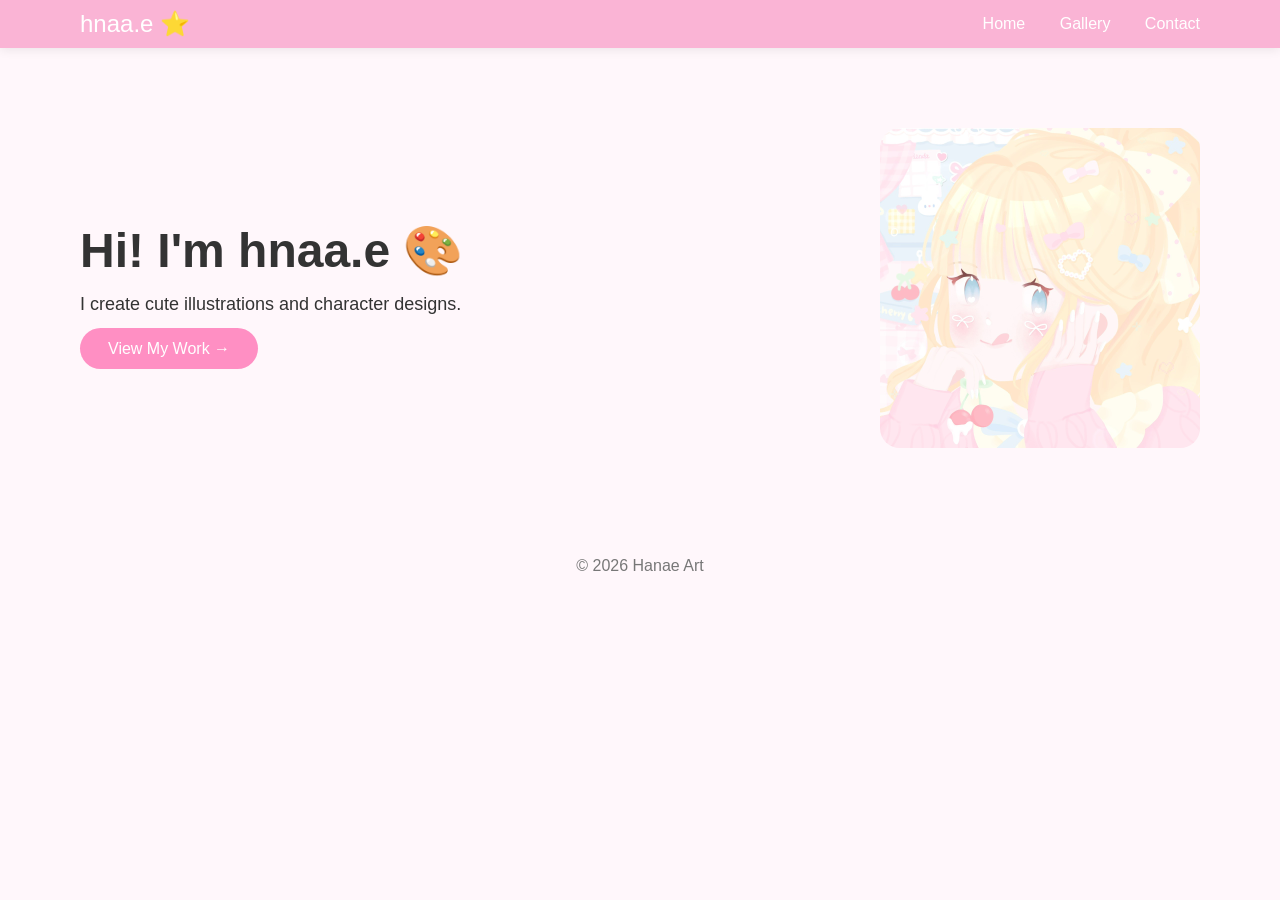
<file: index.html>
<!DOCTYPE html>
<html lang="th">

<head>

<meta charset="UTF-8">
<meta name="viewport" content="width=device-width, initial-scale=1.0">

<title>Hanae Art</title>

<link rel="stylesheet" href="style.css">

</head>

<body>

<header>

<div class="logo">hnaa.e ⭐</div>

<nav>

<a href="index.html">Home</a>
<a href="gallery.html">Gallery</a>
<a href="gallery.html#contact">Contact</a>

</nav>

</header>


<section class="hero">

<div class="hero-text">

<h1>Hi! I'm hnaa.e 🎨</h1>

<p>I create cute illustrations and character designs.</p>

<a href="gallery.html" class="btn">View My Work →</a>

</div>

<div class="hero-img">

<img src="profile/art.png">

</div>

</section>


<footer>

<p>© 2026 Hanae Art</p>

</footer>

</body>
</html>
</file>
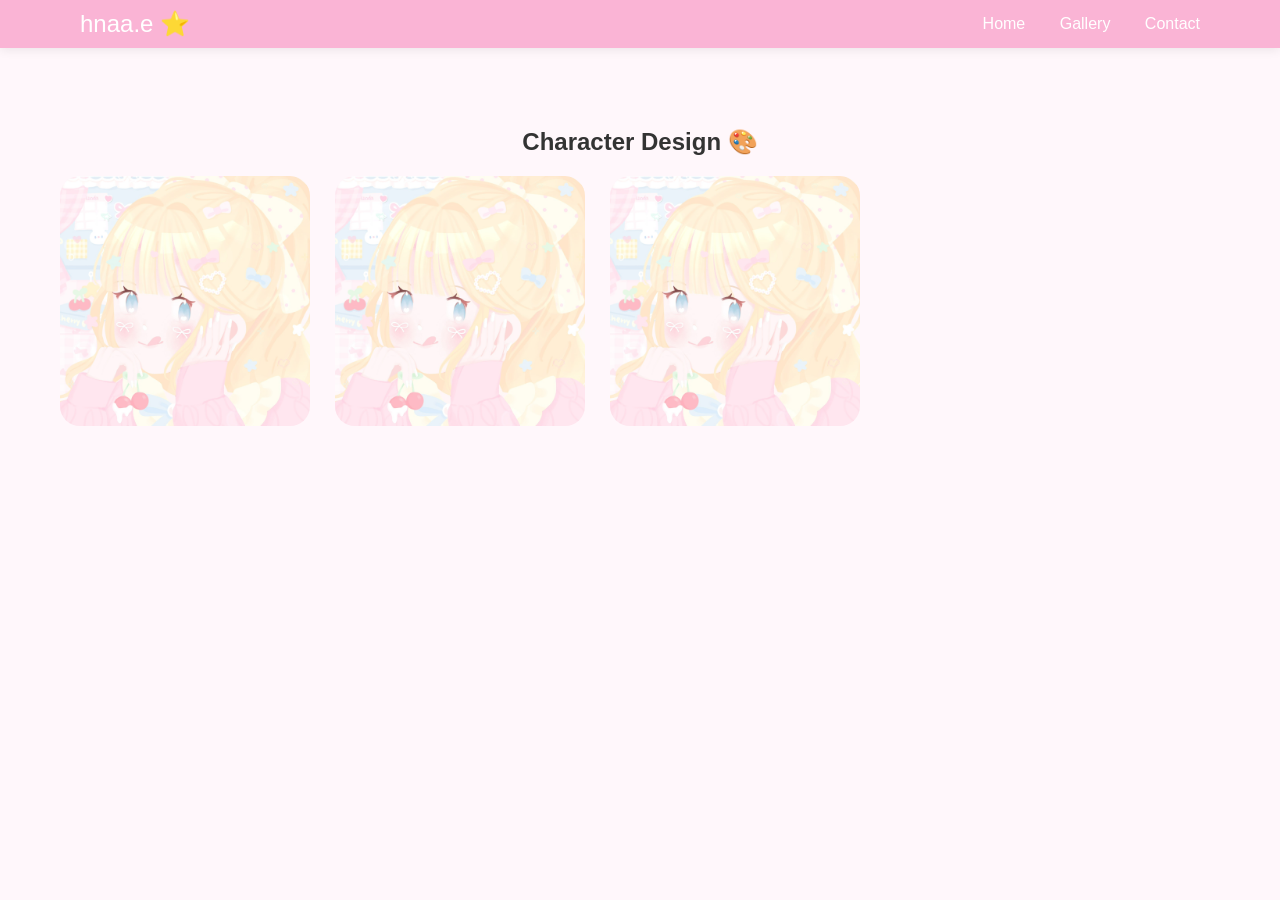
<file: character.html>
<!DOCTYPE html>
<html lang="th">

<head>
<meta charset="UTF-8">
<meta name="viewport" content="width=device-width, initial-scale=1.0">
<title>Character Design</title>
<link rel="stylesheet" href="style.css">
</head>

<body>

<header>
<div class="logo">hnaa.e ⭐</div>

<nav>
<a href="index.html">Home</a>
<a href="index.html#gallery">Gallery</a>
<a href="index.html#contact">Contact</a>
</nav>
</header>

<section class="gallery">

<h2>Character Design 🎨</h2>

<div class="art-scroll">

<img src="art1.jpg">
<img src="art1.jpg">
<img src="art1.jpg">

</div>

</section>

</body>
</html>
</file>
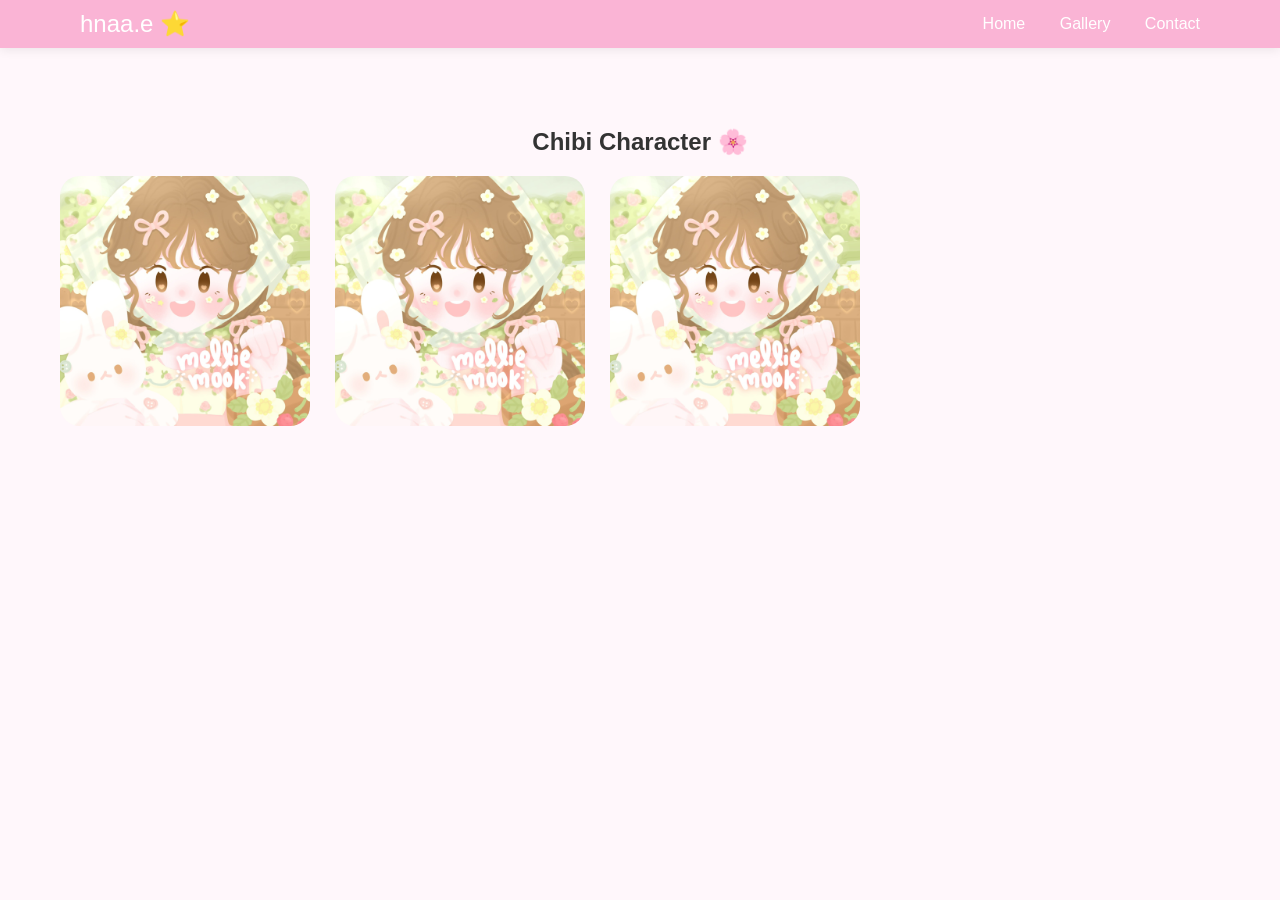
<file: chibi.html>
<!DOCTYPE html>
<html lang="th">

<head>
<meta charset="UTF-8">
<meta name="viewport" content="width=device-width, initial-scale=1.0">
<title>Chibi Character</title>
<link rel="stylesheet" href="style.css">
</head>

<body>

<header>
<div class="logo">hnaa.e ⭐</div>

<nav>
<a href="index.html">Home</a>
<a href="index.html#gallery">Gallery</a>
<a href="index.html#contact">Contact</a>
</nav>
</header>

<section class="gallery">

<h2>Chibi Character 🌸</h2>

<div class="art-scroll">

<img src="art4.jpg">
<img src="art4.jpg">
<img src="art4.jpg">

</div>

</section>

</body>
</html>
</file>
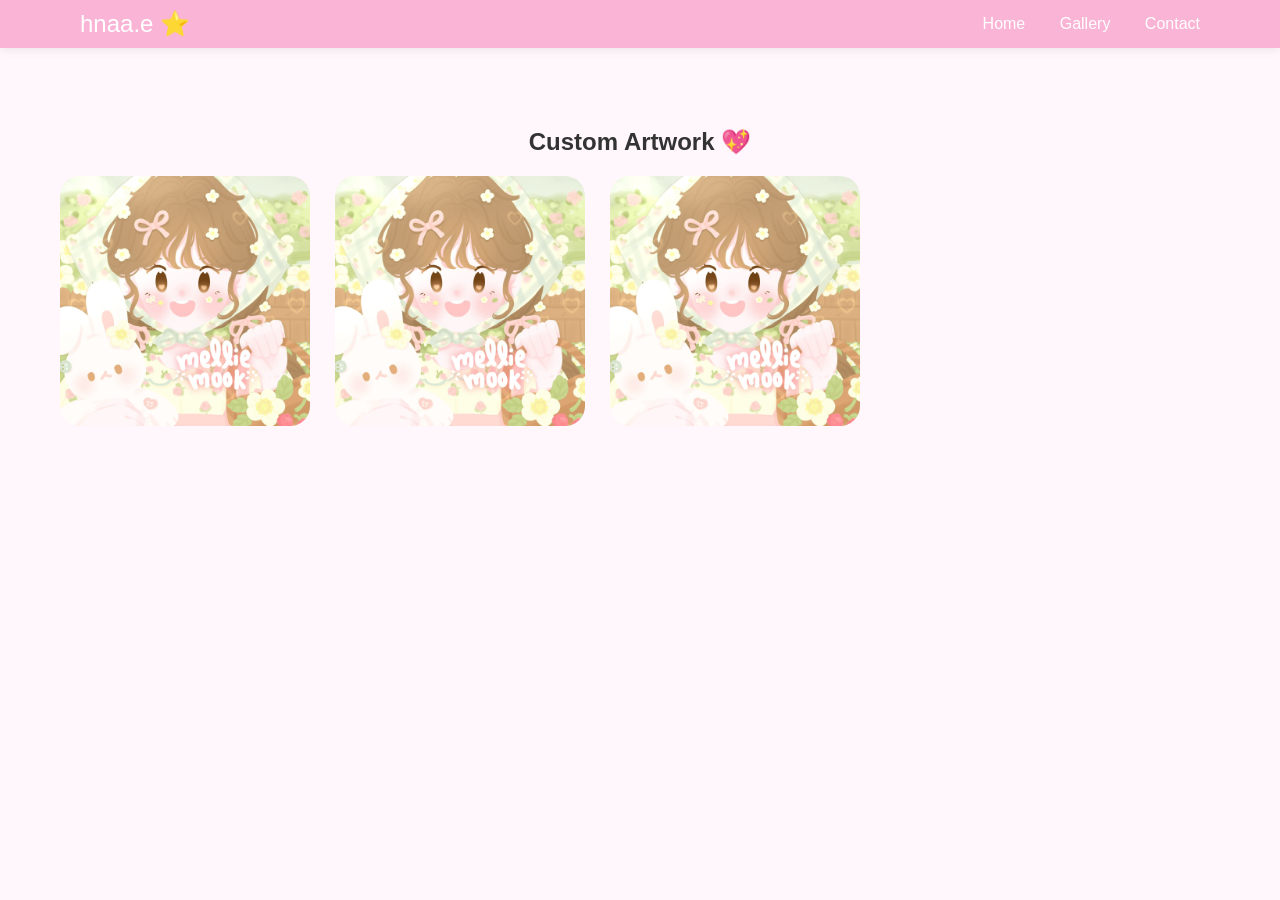
<file: custom.html>
<!DOCTYPE html>
<html lang="th">

<head>
<meta charset="UTF-8">
<meta name="viewport" content="width=device-width, initial-scale=1.0">
<title>Custom Artwork</title>
<link rel="stylesheet" href="style.css">
</head>

<body>

<header>
<div class="logo">hnaa.e ⭐</div>

<nav>
<a href="index.html">Home</a>
<a href="index.html#gallery">Gallery</a>
<a href="index.html#contact">Contact</a>
</nav>
</header>

<section class="gallery">

<h2>Custom Artwork 💖</h2>

<div class="art-scroll">

<img src="art3.jpg">
<img src="art3.jpg">
<img src="art3.jpg">

</div>

</section>

</body>
</html>
</file>
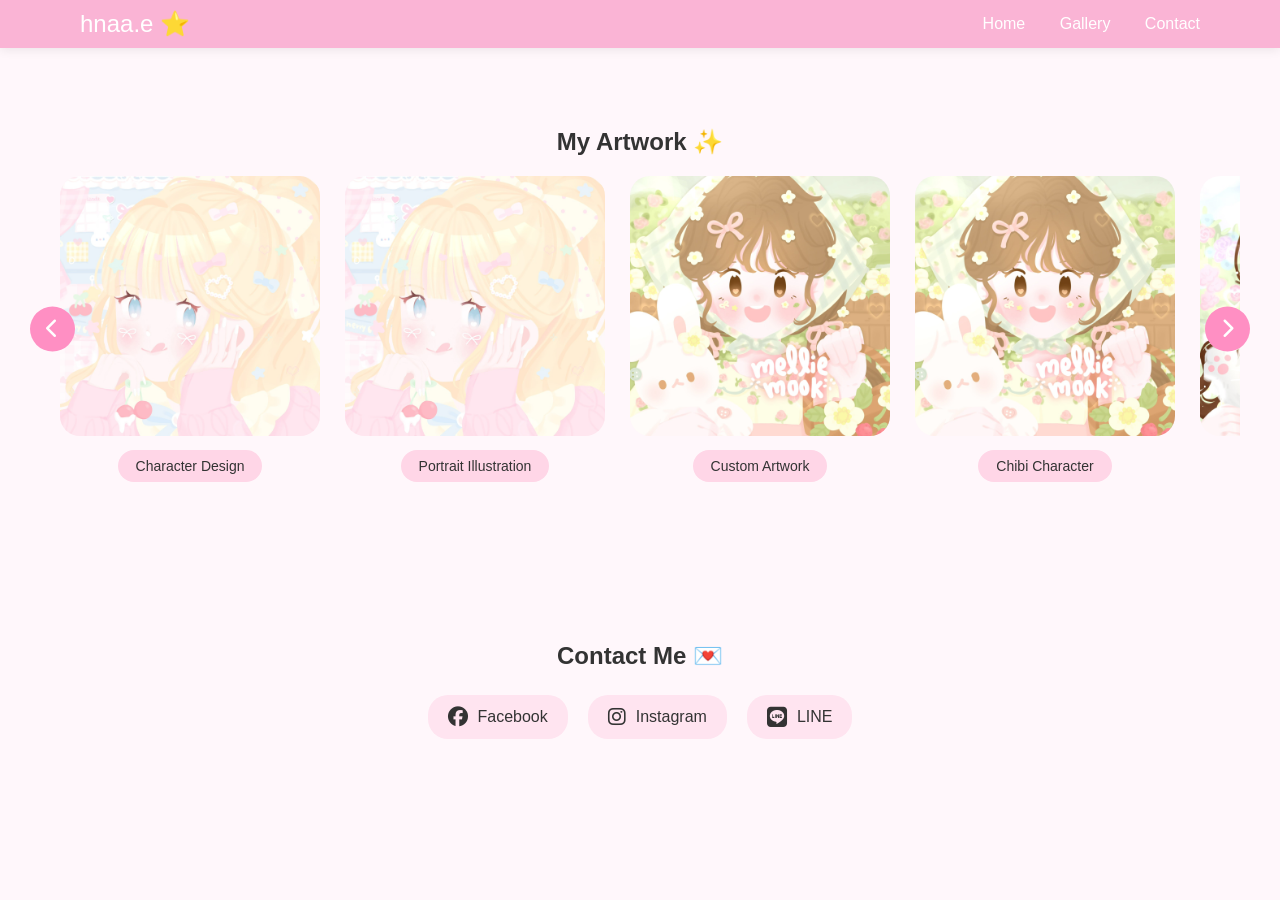
<file: gallery.html>
<!DOCTYPE html>
<html lang="th">

<head>

<meta charset="UTF-8">
<meta name="viewport" content="width=device-width, initial-scale=1.0">

<title>Gallery</title>

<link rel="stylesheet" href="style.css">

<link rel="stylesheet"
href="https://cdnjs.cloudflare.com/ajax/libs/font-awesome/6.5.0/css/all.min.css">

</head>

<body>

<header>

<div class="logo">hnaa.e ⭐</div>

<nav>

<a href="index.html">Home</a>
<a href="gallery.html">Gallery</a>
<a href="#contact">Contact</a>

</nav>

</header>


<section class="gallery">

<h2>My Artwork ✨</h2>

<div class="gallery-wrapper">

<button class="scroll-btn left">
<i class="fa-solid fa-chevron-left"></i>
</button>

<div class="art-scroll">

<div class="art-card">
<a href="character.html">
<img src="art1.jpg">
</a>
<p>Character Design</p>
</div>

<div class="art-card">
<a href="portrait.html">
<img src="art2.jpg">
</a>
<p>Portrait Illustration</p>
</div>

<div class="art-card">
<a href="custom.html">
<img src="art3.jpg">
</a>
<p>Custom Artwork</p>
</div>

<div class="art-card">
<a href="chibi.html">
<img src="art4.jpg">
</a>
<p>Chibi Character</p>
</div>

<div class="art-card">
<a href="sticker.html">
<img src="art5.jpg">
</a>
<p>Sticker Design</p>
</div>

</div>

<button class="scroll-btn right">
<i class="fa-solid fa-chevron-right"></i>
</button>

</div>

</section>


<section id="contact" class="contact">

<h2>Contact Me 💌</h2>

<div class="contact-links">

<a href="https://www.facebook.com" target="_blank">
<i class="fa-brands fa-facebook"></i>
Facebook
</a>

<a href="https://www.instagram.com" target="_blank">
<i class="fa-brands fa-instagram"></i>
Instagram
</a>

<a href="https://line.me" target="_blank">
<i class="fa-brands fa-line"></i>
LINE
</a>

</div>

</section>


<div id="lightbox">
<img id="lightbox-img">
</div>

<script src="script.js"></script>

</body>
</html>
</file>
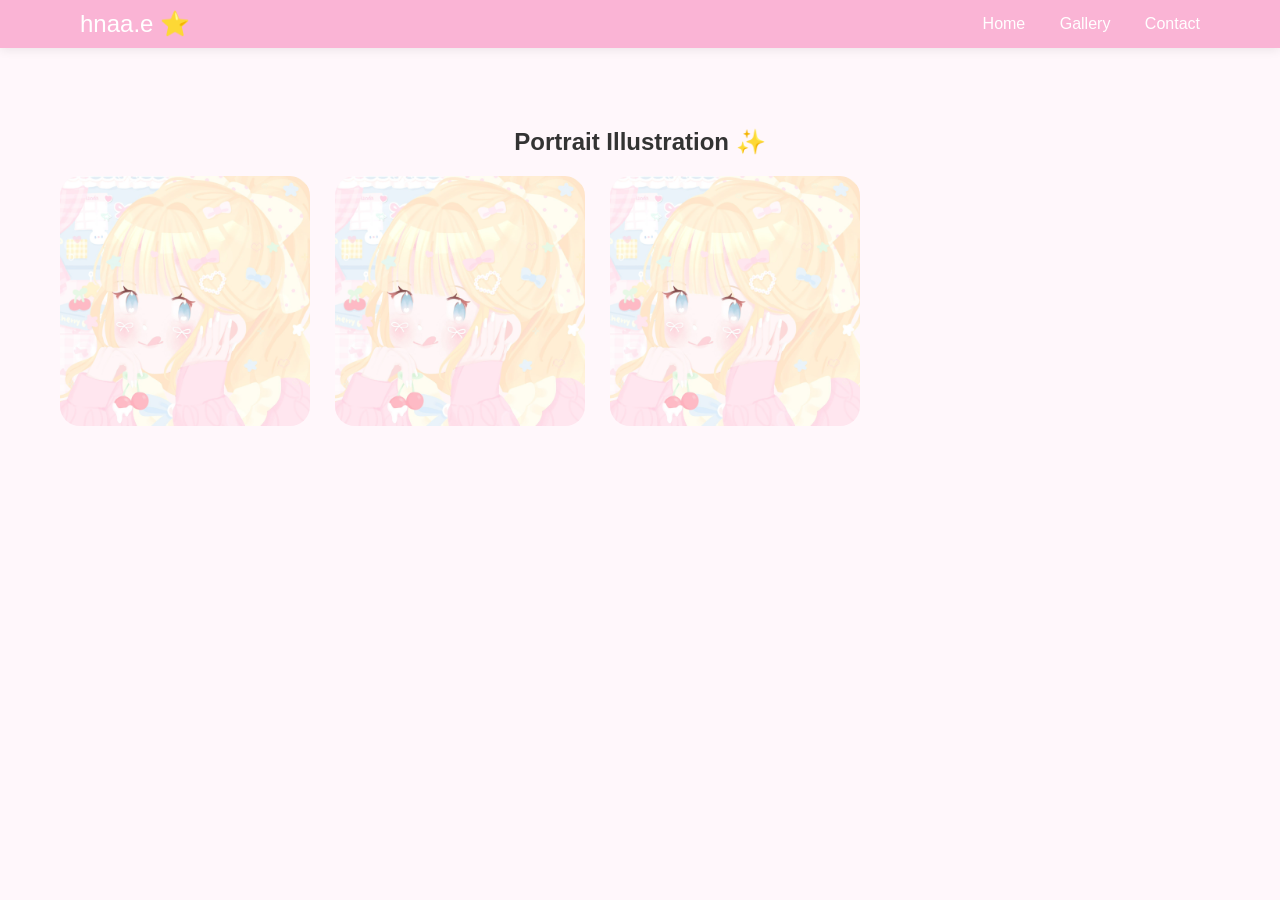
<file: portrait.html>
<!DOCTYPE html>
<html lang="th">

<head>
<meta charset="UTF-8">
<meta name="viewport" content="width=device-width, initial-scale=1.0">
<title>Portrait Illustration</title>
<link rel="stylesheet" href="style.css">
</head>

<body>

<header>
<div class="logo">hnaa.e ⭐</div>

<nav>
<a href="index.html">Home</a>
<a href="index.html#gallery">Gallery</a>
<a href="index.html#contact">Contact</a>
</nav>
</header>

<section class="gallery">

<h2>Portrait Illustration ✨</h2>

<div class="art-scroll">

<img src="art2.jpg">
<img src="art2.jpg">
<img src="art2.jpg">

</div>

</section>

</body>
</html>
</file>
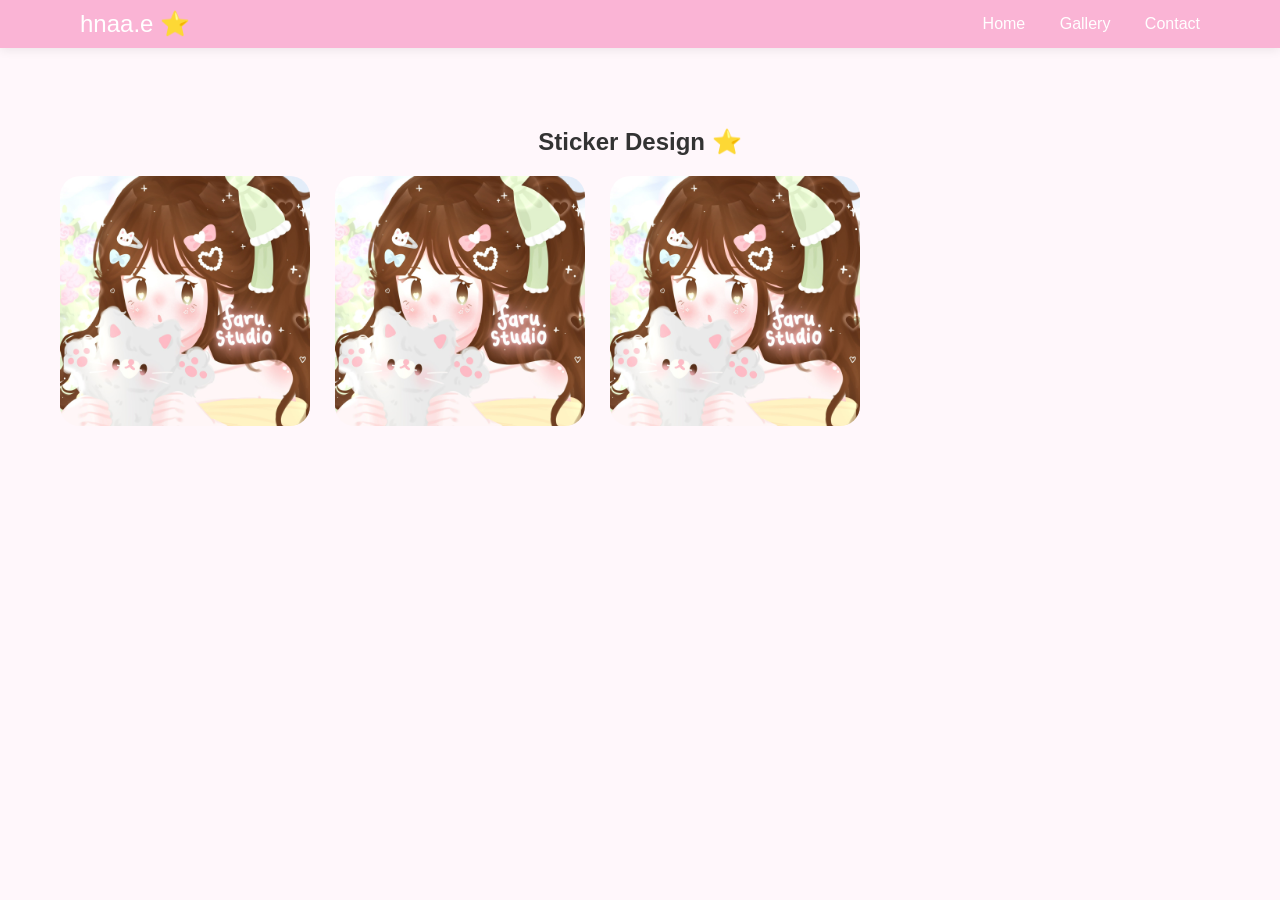
<file: sticker.html>
<!DOCTYPE html>
<html lang="th">

<head>
<meta charset="UTF-8">
<meta name="viewport" content="width=device-width, initial-scale=1.0">
<title>Sticker Design</title>
<link rel="stylesheet" href="style.css">
</head>

<body>

<header>
<div class="logo">hnaa.e ⭐</div>

<nav>
<a href="index.html">Home</a>
<a href="index.html#gallery">Gallery</a>
<a href="index.html#contact">Contact</a>
</nav>
</header>

<section class="gallery">

<h2>Sticker Design ⭐</h2>

<div class="art-scroll">

<img src="art5.jpg">
<img src="art5.jpg">
<img src="art5.jpg">

</div>

</section>

</body>
</html>
</file>
<file: style.css>
*{
margin:0;
padding:0;
box-sizing:border-box;
}

body{
font-family:'Kanit',sans-serif;
background:#fff7fb;
color:#333;
}

/* header */

header{
display:flex;
justify-content:space-between;
align-items:center;
padding:10px 80px;
position:sticky;
top:0;
background:#fab4d5;
z-index:1000;
box-shadow:0 2px 10px rgba(0,0,0,0.08);
}

.logo{
color:white;
}

header nav a{
color:white;
}

header nav a:hover{
color:#ffe4f0;
}

.logo{
font-size:24px;
font-weight:500;
}

nav a{
margin-left:30px;
text-decoration:none;
color:#444;
transition:.3s;
}

nav a:hover{
color:#ff6fb2;
}

/* hero */

.hero{
display:flex;
justify-content:space-between;
align-items:center;
padding:80px;
}

.hero-text h1{
font-size:48px;
margin-bottom:15px;
}

.hero-text p{
font-size:18px;
margin-bottom:25px;
}

.btn{
background:#ff8fc3;
padding:12px 28px;
border-radius:25px;
text-decoration:none;
color:white;
}

.hero-img img{
width:320px;
border-radius:20px;
}

/* gallery */

.gallery{
padding:70px 0;
text-align:center;
}

.gallery-wrapper{
position:relative;
display:flex;
align-items:center;
justify-content:center;
}

.art-scroll{
display:flex;
gap:25px;
overflow-x:auto;
scroll-behavior:smooth;
padding:20px;
}

.art-scroll::-webkit-scrollbar{
display:none;
}

.art-card{
min-width:250px;
display:flex;
flex-direction:column;
align-items:center;
}

.art-card img{
width:250px;
border-radius:20px;
cursor:pointer;
transition:.3s;
}

.art-card img:hover{
transform:scale(1.05);
}

.art-card p{
margin-top:10px;
background:#ffd6e7;
padding:6px 16px;
border-radius:20px;
font-size:14px;
}

/* scroll buttons */

.scroll-btn{
position:absolute;
top:50%;
transform:translateY(-50%);
z-index:10;

background:#ff8fc3;
border:none;
color:white;

font-size:22px;
width:45px;
height:45px;

border-radius:50%;
cursor:pointer;
}

.scroll-btn.left{
left:-10px;
}

.scroll-btn.right{
right:-10px;
}

.scroll-btn:hover{
background:#ff6fb2;
}

/* contact */

.contact{
padding:60px;
text-align:center;
}

.contact-links{
margin-top:25px;
display:flex;
justify-content:center;
gap:20px;
}

.contact-links a{
display:flex;
align-items:center;
gap:10px;
background:#ffe4f0;
padding:12px 20px;
border-radius:20px;
text-decoration:none;
color:#333;
transition:.3s;
}

.contact-links a:hover{
background:#ff8fc3;
color:white;
}

/* footer */

footer{
text-align:center;
padding:25px;
color:#777;
}

/* lightbox */

#lightbox{
position:fixed;
top:0;
left:0;
width:100%;
height:100%;
background:rgba(0,0,0,0.8);
display:none;
align-items:center;
justify-content:center;
}

#lightbox img{
max-width:90%;
border-radius:20px;
}

/* mobile */

@media (max-width:900px){

.hero{
flex-direction:column;
text-align:center;
}

.hero-img{
margin-top:30px;
}

}

.art-scroll img{
width:250px;
border-radius:20px;
transition:.3s;
cursor:pointer;
}

.art-scroll img:hover{
transform:scale(1.05);
}

@media (max-width:768px){

header{
flex-direction:column;
padding:20px;
gap:10px;
text-align:center;
}

nav{
display:flex;
gap:15px;
}

nav a{
margin:0;
font-size:14px;
}

.hero{
flex-direction:column;
padding:40px 20px;
text-align:center;
}

.hero-text h1{
font-size:32px;
}

.hero-img img{
width:220px;
}

.gallery{
padding:40px 10px;
}

.art-card{
min-width:200px;
}

.art-card img{
width:200px;
}

.contact-links{
flex-direction:column;
align-items:center;
}

}

.contact-links a{
display:flex;
align-items:center;
gap:10px;
background:#ffe4f0;
padding:12px 20px;
border-radius:20px;
text-decoration:none;
color:#333;
font-size:16px;
transition:.3s;
}

.contact-links a i{
font-size:20px;
}

.contact-links a:hover{
background:#ff8fc3;
color:white;
}

@media (max-width:768px){

.art-scroll{
flex-direction:column;
overflow-x:hidden;
overflow-y:auto;
align-items:center;
}

.art-card{
min-width:auto;
width:90%;
}

.art-card img{
width:100%;
}

}

.art-scroll{
display:flex;
gap:25px;
overflow-x:auto;
overflow-y:hidden;
scroll-behavior:smooth;
padding:20px;
}

.art-card{
min-width:250px;
}

html{
scroll-behavior:smooth;
}

html{
scroll-behavior:smooth;
}

/* gallery center */

.gallery{
padding:80px 40px;
text-align:center;
}

.gallery-wrapper{
max-width:1200px;
margin:auto;
position:relative;
}

/* scroll */

.art-scroll{
display:flex;
gap:25px;
overflow-x:auto;
overflow-y:hidden;
scroll-behavior:smooth;
padding:20px;
}

.art-scroll::-webkit-scrollbar{
display:none;
}

/* card */

.art-card{
min-width:260px;
display:flex;
flex-direction:column;
align-items:center;
}

.art-card img{
width:260px;
border-radius:20px;
cursor:pointer;
transition:.3s;
}

.art-card img:hover{
transform:scale(1.05);
}

.art-card p{
margin-top:10px;
background:#ffd6e7;
padding:8px 18px;
border-radius:20px;
font-size:14px;
}

/* scroll button */

.scroll-btn{
position:absolute;
top:50%;
transform:translateY(-50%);
background:#ff8fc3;
border:none;
color:white;
font-size:20px;
width:45px;
height:45px;
border-radius:50%;
cursor:pointer;
}

.scroll-btn.left{
left:-10px;
}

.scroll-btn.right{
right:-10px;
}

.scroll-btn:hover{
background:#ff6fb2;
}

/* lightbox */

#lightbox{
position:fixed;
top:0;
left:0;
width:100%;
height:100%;
background:rgba(0,0,0,0.85);
display:none;
align-items:center;
justify-content:center;
z-index:2000;
}

#lightbox img{
max-width:90%;
border-radius:20px;
}

/* mobile */

@media (max-width:768px){

.art-scroll{
flex-direction:column;
overflow-x:hidden;
overflow-y:auto;
align-items:center;
}

.art-card{
min-width:auto;
width:90%;
}

.art-card img{
width:100%;
}

.scroll-btn{
display:none;
}

}

/* page transition */

body{
opacity:0;
animation:fadeIn .6s ease forwards;
}

@keyframes fadeIn{
from{opacity:0;}
to{opacity:1;}
}
</file>
